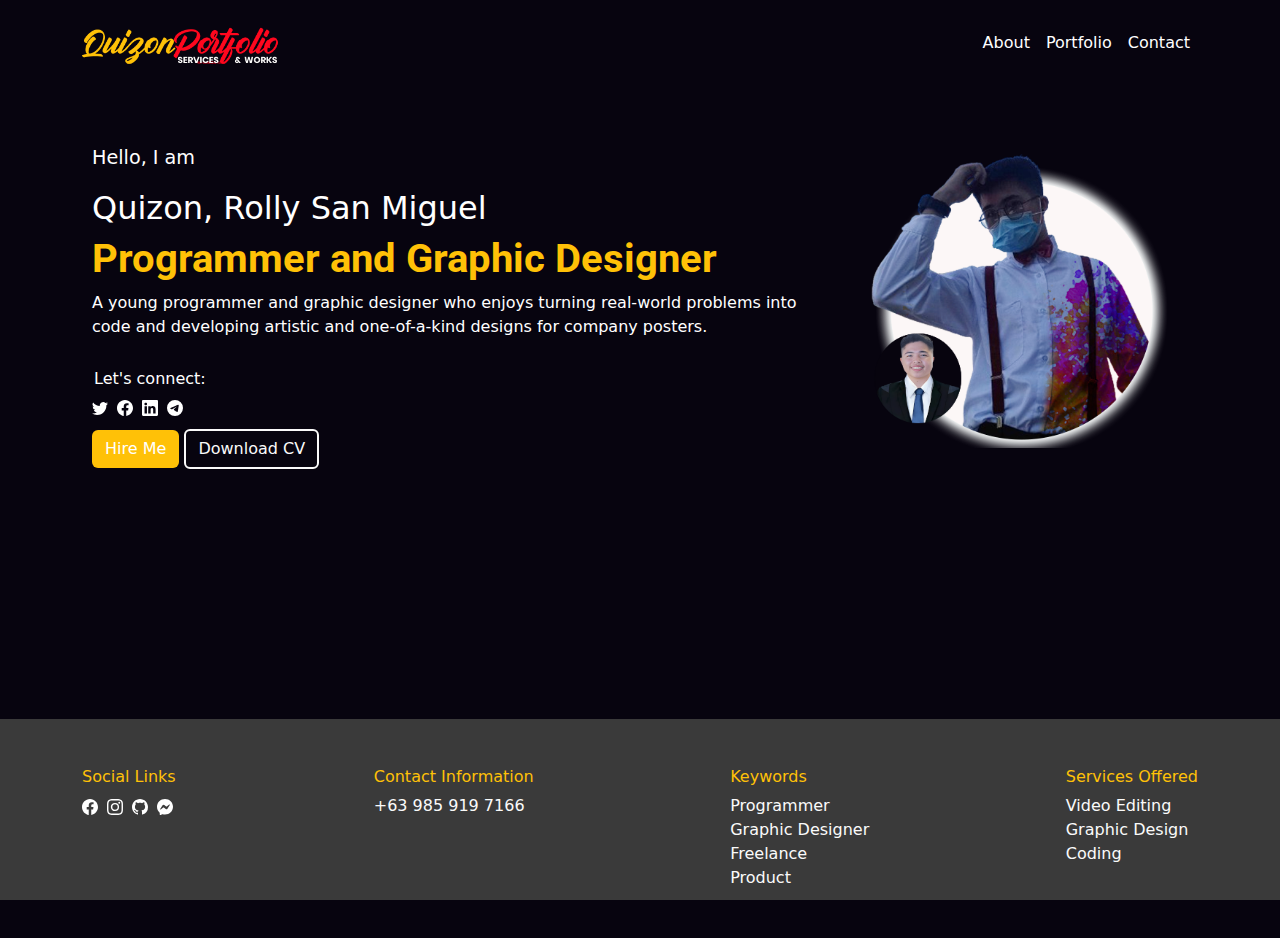
<file: index.html>
<!DOCTYPE html>
<html lang="en">

<head>
    <meta charset="UTF-8">
    <meta name="viewport" content="width=device-width, initial-scale=1.0">

    <!---Bootstrap css-->
    <link href="css/bootstrap.min.css" rel="stylesheet">
    <link rel="stylesheet" href="css/stylesheet.css">
    <link rel="stylesheet" href="https://fonts.googleapis.com/css2?family=Poppins:wght@400;700&display=swap">
    <link rel="preconnect" href="https://fonts.googleapis.com">
    <link rel="preconnect" href="https://fonts.gstatic.com" crossorigin>
    <link
        href="https://fonts.googleapis.com/css2?family=Open+Sans:ital,wght@0,300;0,400;0,500;1,400&family=Roboto:ital,wght@0,100;0,300;0,400;0,700;0,900;1,100&display=swap"
        rel="stylesheet">
    <title>Quizon Programmer and Graphic Designer</title>
</head>

<body>
    <div class="container px-0">
        <nav class="navbar navbar-expand-lg navbar-light">
            <div class="container">
                <a class="navbar-brand" href="index.html">
                    <img src="img/final-logo5.png" width="200px" height="60px">
                </a>
                <span class="d-none">Quizon Works</span>
                <button class="navbar-toggler" type="button" data-bs-toggle="collapse" data-bs-target="#navbarNav"
                    aria-controls="navbarNav" aria-expanded="false" aria-label="Toggle navigation">
                    <span class="navbar-toggler-icon"></span>
                </button>
                <div class="collapse navbar-collapse" id="navbarNav">
                    <ul class="navbar-nav ms-auto text-center">
                        <li class="nav-item">
                            <a href="about.html" class="nav-link">About</a>
                        </li>
                        <li class="nav-item">
                            <a href="portfolio.html" class="nav-link">Portfolio</a>
                        </li>
                        <li class="nav-item">
                            <a href="contact.html" class="nav-link">Contact</a>
                        </li>
                    </ul>
                </div>
            </div>
        </nav>
    </div>
    <main>
        <div class="container my-5">
            <div class="row g-5">
                <div class="col-md-8 d-flex flex-column align-items-start">
                    <div class="text-wrapper">
                        <p class="main-text">Hello, I am</p>
                        <h6 class="main-heading">Quizon, Rolly San Miguel</h6>
                        <h1 class="future">Programmer and Graphic Designer</h1>
                        <p class="main-paragraph">A young programmer and graphic designer who enjoys turning real-world
                            problems into code and developing artistic and one-of-a-kind designs for company posters.
                        </p>
                    </div>

                    <div class="main-icons">
                        <!--Icons-->
                        <p class="contact-icons">Let's connect: </p>
                        <a href="https://twitter.com" class="me-1"> <!--me margin-end-->
                            <svg xmlns="http://www.w3.org/2000/svg" width="16" height="16" fill="currentColor"
                                class="bi bi-twitter">
                                <path
                                    d="M5.026 15c6.038 0 9.341-5.003 9.341-9.334 0-.14 0-.282-.006-.422A6.685 6.685 0 0 0 16 3.542a6.658 6.658 0 0 1-1.889.518 3.301 3.301 0 0 0 1.447-1.817 6.533 6.533 0 0 1-2.087.793A3.286 3.286 0 0 0 7.875 6.03a9.325 9.325 0 0 1-6.767-3.429 3.289 3.289 0 0 0 1.018 4.382A3.323 3.323 0 0 1 .64 6.575v.045a3.288 3.288 0 0 0 2.632 3.218 3.203 3.203 0 0 1-.865.115 3.23 3.23 0 0 1-.614-.057 3.283 3.283 0 0 0 3.067 2.277A6.588 6.588 0 0 1 .78 13.58a6.32 6.32 0 0 1-.78-.045A9.344 9.344 0 0 0 5.026 15" />
                            </svg>
                        </a>
                        <a href="https://Facebook.com" class="me-1"> <!--me margin-end-->
                            <svg xmlns="http://www.w3.org/2000/svg" width="16" height="16" fill="currentColor"
                                class="bi bi-facebook">
                                class="bi bi-facebook" viewBox="0 0 16 16">
                                <path
                                    d="M16 8.049c0-4.446-3.582-8.05-8-8.05C3.58 0-.002 3.603-.002 8.05c0 4.017 2.926 7.347 6.75 7.951v-5.625h-2.03V8.05H6.75V6.275c0-2.017 1.195-3.131 3.022-3.131.876 0 1.791.157 1.791.157v1.98h-1.009c-.993 0-1.303.621-1.303 1.258v1.51h2.218l-.354 2.326H9.25V16c3.824-.604 6.75-3.934 6.75-7.951z" />
                            </svg>
                        </a>
                        <a href="https:/linkedin.com" class="me-1"> <!--me margin-end-->
                            <svg xmlns="http://www.w3.org/2000/svg" width="16" height="16" fill="currentColor"
                                class="bi bi-linkedin">
                                <path
                                    d="M0 1.146C0 .513.526 0 1.175 0h13.65C15.474 0 16 .513 16 1.146v13.708c0 .633-.526 1.146-1.175 1.146H1.175C.526 16 0 15.487 0 14.854V1.146zm4.943 12.248V6.169H2.542v7.225h2.401m-1.2-8.212c.837 0 1.358-.554 1.358-1.248-.015-.709-.52-1.248-1.342-1.248-.822 0-1.359.54-1.359 1.248 0 .694.521 1.248 1.327 1.248h.016zm4.908 8.212V9.359c0-.216.016-.432.08-.586.173-.431.568-.878 1.232-.878.869 0 1.216.662 1.216 1.634v3.865h2.401V9.25c0-2.22-1.184-3.252-2.764-3.252-1.274 0-1.845.7-2.165 1.193v.025h-.016a5.54 5.54 0 0 1 .016-.025V6.169h-2.4c.03.678 0 7.225 0 7.225h2.4" />
                            </svg>
                        </a>
                        <a href="https://telegram.com" class="me-1"> <!--me margin-end-->
                            <svg xmlns="http://www.w3.org/2000/svg" width="16" height="16" fill="currentColor"
                                class="bi bi-telegram">
                                <path
                                    d="M16 8A8 8 0 1 1 0 8a8 8 0 0 1 16 0M8.287 5.906c-.778.324-2.334.994-4.666 2.01-.378.15-.577.298-.595.442-.03.243.275.339.69.47l.175.055c.408.133.958.288 1.243.294.26.006.549-.1.868-.32 2.179-1.471 3.304-2.214 3.374-2.23.05-.012.12-.026.166.016.047.041.042.12.037.141-.03.129-1.227 1.241-1.846 1.817-.193.18-.33.307-.358.336a8.154 8.154 0 0 1-.188.186c-.38.366-.664.64.015 1.088.327.216.589.393.85.571.284.194.568.387.936.629.093.06.183.125.27.187.331.236.63.448.997.414.214-.02.435-.22.547-.82.265-1.417.786-4.486.906-5.751a1.426 1.426 0 0 0-.013-.315.337.337 0 0 0-.114-.217.526.526 0 0 0-.31-.093c-.3.005-.763.166-2.984 1.09z" />
                            </svg>
                        </a>
                    </div>

                    <div class="main-button">
                        <a href="contact.html" download="Quizon-Resume.pdf" class="btn btn-hire-me">Hire Me</a>
                        <a href="file/Quizon-Resume.pdf" download="Quizon-Resume.pdf"
                            class="btn btn-download-cv">Download CV</a>
                    </div>
                </div>
                <div class="col-md-4">
                    <div class="row g-2">
                        <div class="col-md-12">
                            <img src="img/07.png" class="img-fluid" alt="Description">
                        </div>
                    </div>
                </div>
            </div>
        </div>
    </main>
    <footer class="py-5">
        <div class="container">
            <div class="d-flex flex-row justify-content-between">
                <!-- Social Links -->
                <div class="footer-section">
                    <h6 style="color: #ffc107;">Social Links</h6>
                    <a href="https://web.facebook.com/rolly.quizon.73/" class="me-1">
                        <svg xmlns="http://www.w3.org/2000/svg" width="16" height="16" fill="currentColor"
                            class="bi bi-facebook">
                            <path
                                d="M16 8.049c0-4.446-3.582-8.05-8-8.05C3.58 0-.002 3.603-.002 8.05c0 4.017 2.926 7.347 6.75 7.951v-5.625h-2.03V8.05H6.75V6.275c0-2.017 1.195-3.131 3.022-3.131.876 0 1.791.157 1.791.157v1.98h-1.009c-.993 0-1.303.621-1.303 1.258v1.51h2.218l-.354 2.326H9.25V16c3.824-.604 6.75-3.934 6.75-7.951z" />
                        </svg>
                    </a>
                    <a href="https://instagram.com" class="me-1">
                        <svg xmlns="http://www.w3.org/2000/svg" width="16" height="16" fill="currentColor"
                            class="bi bi-instagram">
                            <path
                                d="M8 0C5.829 0 5.556.01 4.703.048 3.85.088 3.269.222 2.76.42a3.917 3.917 0 0 0-1.417.923A3.927 3.927 0 0 0 .42 2.76C.222 3.268.087 3.85.048 4.7.01 5.555 0 5.827 0 8.001c0 2.172.01 2.444.048 3.297.04.852.174 1.433.372 1.942.205.526.478.972.923 1.417.444.445.89.719 1.416.923.51.198 1.09.333 1.942.372C5.555 15.99 5.827 16 8 16s2.444-.01 3.298-.048c.851-.04 1.434-.174 1.943-.372a3.916 3.916 0 0 0 1.416-.923c.445-.445.718-.891.923-1.417.197-.509.332-1.09.372-1.942C15.99 10.445 16 10.173 16 8s-.01-2.445-.048-3.299c-.04-.851-.175-1.433-.372-1.941a3.926 3.926 0 0 0-.923-1.417A3.911 3.911 0 0 0 13.24.42c-.51-.198-1.092-.333-1.943-.372C10.443.01 10.172 0 7.998 0h.003zm-.717 1.442h.718c2.136 0 2.389.007 3.232.046.78.035 1.204.166 1.486.275.373.145.64.319.92.599.28.28.453.546.598.92.11.281.24.705.275 1.485.039.843.047 1.096.047 3.231s-.008 2.389-.047 3.232c-.035.78-.166 1.203-.275 1.485a2.47 2.47 0 0 1-.599.919c-.28.28-.546.453-.92.598-.28.11-.704.24-1.485.276-.843.038-1.096.047-3.232.047s-2.39-.009-3.233-.047c-.78-.036-1.203-.166-1.485-.276a2.478 2.478 0 0 1-.92-.598 2.48 2.48 0 0 1-.6-.92c-.109-.281-.24-.705-.275-1.485-.038-.843-.046-1.096-.046-3.233 0-2.136.008-2.388.046-3.231.036-.78.166-1.204.276-1.486.145-.373.319-.64.599-.92.28-.28.546-.453.92-.598.282-.11.705-.24 1.485-.276.738-.034 1.024-.044 2.515-.045v.002zm4.988 1.328a.96.96 0 1 0 0 1.92.96.96 0 0 0 0-1.92zm-4.27 1.122a4.109 4.109 0 1 0 0 8.217 4.109 4.109 0 0 0 0-8.217zm0 1.441a2.667 2.667 0 1 1 0 5.334 2.667 2.667 0 0 1 0-5.334" />
                        </svg>
                    </a>
                    <a href="https://github.com/rquizon" class="me-1">
                        <svg xmlns="http://www.w3.org/2000/svg" width="16" height="16" fill="currentColor"
                            class="bi bi-github">
                            <path
                                d="M8 0C3.58 0 0 3.58 0 8c0 3.54 2.29 6.53 5.47 7.59.4.07.55-.17.55-.38 0-.19-.01-.82-.01-1.49-2.01.37-2.53-.49-2.69-.94-.09-.23-.48-.94-.82-1.13-.28-.15-.68-.52-.01-.53.63-.01 1.08.58 1.23.82.72 1.21 1.87.87 2.33.66.07-.52.28-.87.51-1.07-1.78-.2-3.64-.89-3.64-3.95 0-.87.31-1.59.82-2.15-.08-.2-.36-1.02.08-2.12 0 0 .67-.21 2.2.82.64-.18 1.32-.27 2-.27.68 0 1.36.09 2.00 .27 1.53-1.04 2.20-.82 2.20-.82.44 1.10.16 1.92.08 2.12.51.56.82 1.27.82 2.15 0 3.07-1.87 3.75-3.65 3.95.29.25.54.73.54 1.48 0 1.07-.01 1.93-.01 2.20 0 .21.15.46.55.38A8.012 8.012 0 0 0 16 8c0-4.42-3.58-8-8-8" />
                        </svg>
                    </a>
                    <a href="https://web.facebook.com/rolly.quizon.73/" class="me-1">
                        <svg xmlns="http://www.w3.org/2000/svg" width="16" height="16" fill="currentColor"
                            class="bi bi-messenger">
                            <path
                                d="M0 7.76C0 3.301 3.493 0 8 0s8 3.301 8 7.76-3.493 7.76-8 7.76c-.81 0-1.586-.107-2.316-.307a.639.639 0 0 0-.427.03l-1.588.702a.64.64 0 0 1-.898-.566l-.044-1.423a.639.639 0 0 0-.215-.456C.956 12.108 0 10.092 0 7.76m5.546-1.459-2.35 3.728c-.225.358.214.761.551.506l2.525-1.916a.480 .480 0 0 1 .578-.002l1.869 1.402a1.2 1.2 0 0 0 1.735-.32l2.35-3.728c.226-.358-.214-.761-.551-.506L9.728 7.381a.480 .480 0 0 1-.578.002L7.281 5.98a1.2 1.2 0 0 0-1.735.32z" />
                        </svg>
                    </a>
                    <!-- Add more social links as needed -->
                </div>

                <!-- Keywords -->

                <div class="footer-section">
                    <h6 style="color: #ffc107;">Contact Information</h6>
                    <p class="mb-0">+63 985 919 7166</p>

                    <!-- Add more keywords as needed -->
                </div>

                <div class="footer-section">
                    <h6 style="color: #ffc107;">Keywords</h6>
                    <p class="mb-0">Programmer</p>
                    <p class="mb-0">Graphic Designer</p>
                    <p class="mb-0">Freelance</p>
                    <p class="mb-0">Product</p>

                    <!-- Add more keywords as needed -->
                </div>

                <!-- Services Offered -->
                <div class="footer-section">
                    <h6 style="color: #ffc107;">Services Offered</h6>
                    <p class="mb-0">Video Editing</p>
                    <p class="mb-0">Graphic Design</p>
                    <p class="mb-0">Coding</p>
                    <!-- Add more services as needed -->
                </div>
            </div>
        </div>
    </footer>


    <!--Boostrap JS-->
    <script src="https://cdn.jsdelivr.net/npm/bootstrap@5.3.2/dist/js/bootstrap.bundle.min.js"
        integrity="sha384-C6RzsynM9kWDrMNeT87bh95OGNyZPhcTNXj1NW7RuBCsyN/o0jlpcV8Qyq46cDfL"
        crossorigin="anonymous"></script>
</body>

</html>
</file>
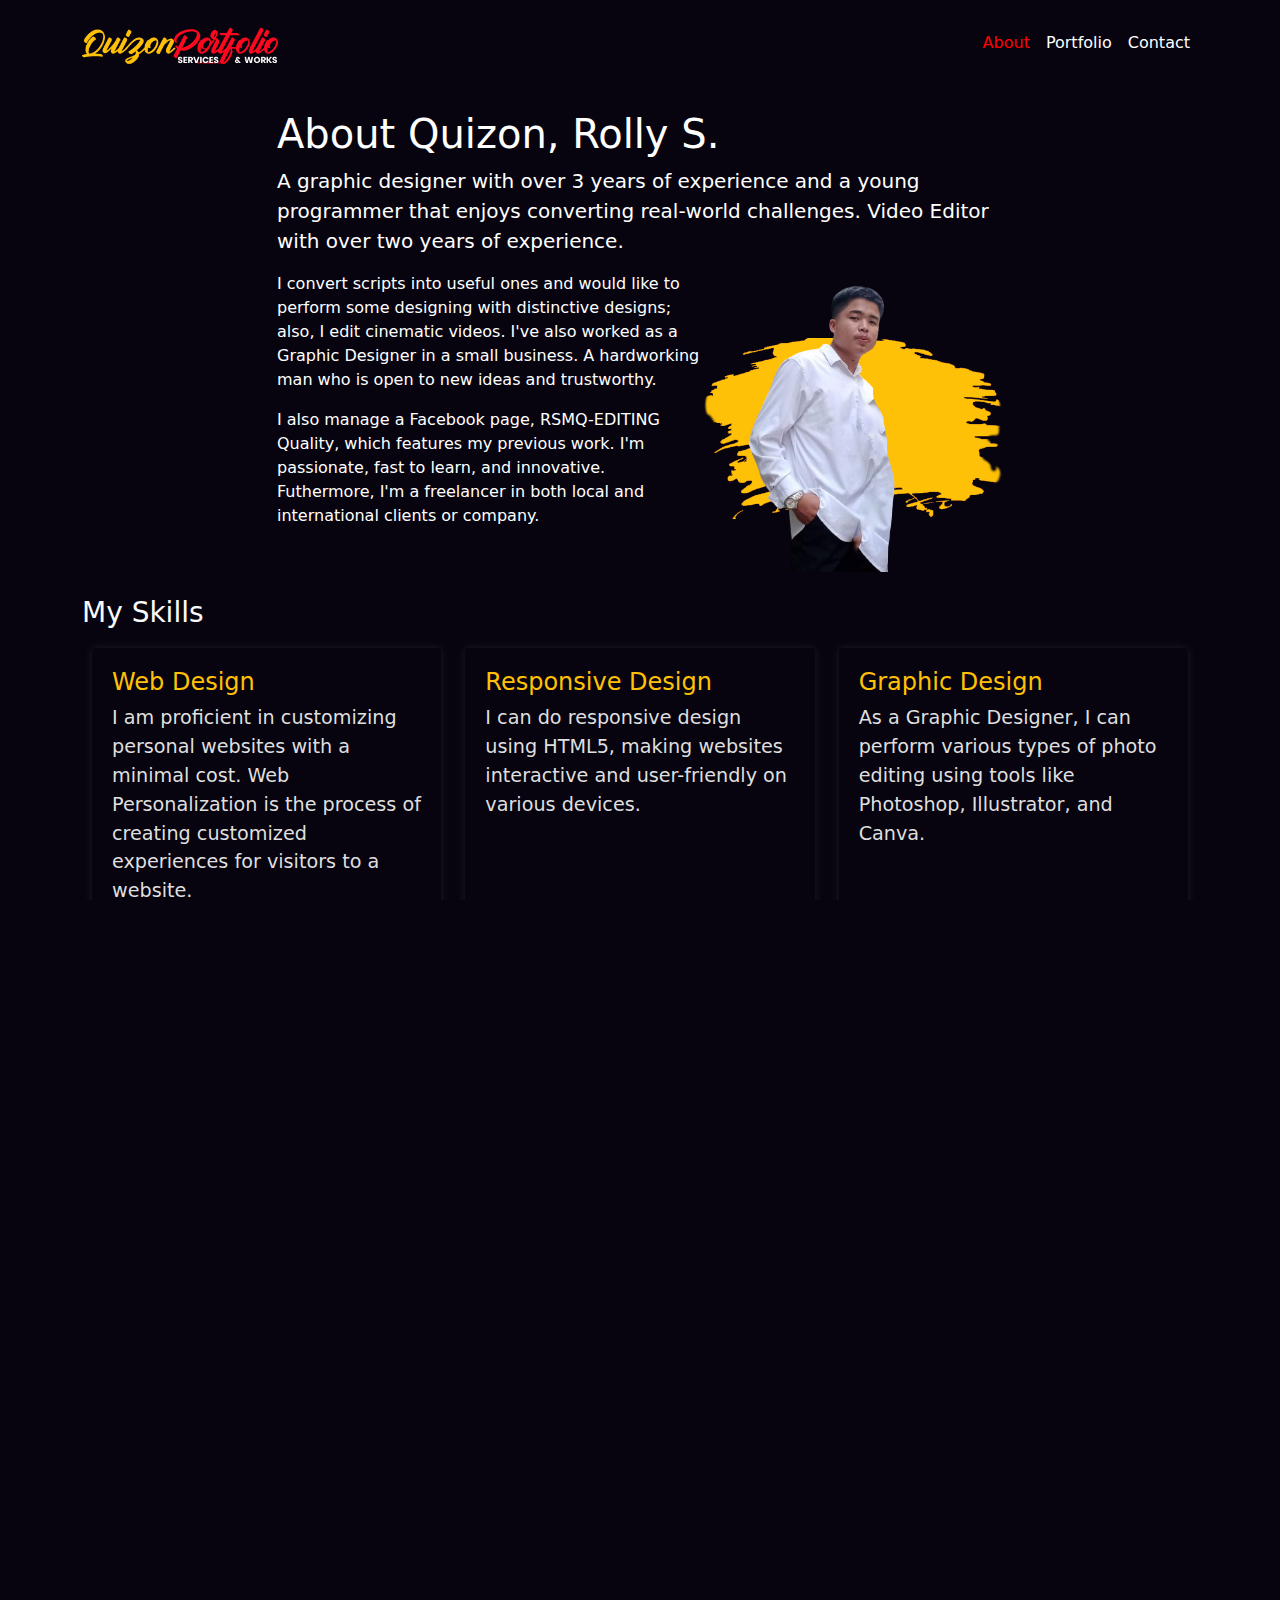
<file: about.html>
<!DOCTYPE html>
<html lang="en">
<head>
    <meta charset="UTF-8">
    <meta name="viewport" content="width=device-width, initial-scale=1.0">

    <!---Bootstrap css-->
    <link href="css/bootstrap.min.css" rel="stylesheet">
    <link rel="stylesheet" href="css/stylesheet.css">
    <title>Quizon Programmer and Graphic Designer || About</title>
</head>

<body>
    <div class ="container px-0">
        <nav class="navbar navbar-expand-lg navbar-light">
            <div class="container">
                <a class="navbar-brand" href="index.html">
                    <img src="img/final-logo5.png" width="200px" height="60px">
                </a>
                <span class="d-none">John Smith Design</span>
                <button
                class ="navbar-toggler"
                type="button" 
                data-bs-toggle="collapse"
                data-bs-target="#navbarNav"
                aria-controls="navbarNav"
                aria-expanded="false"
                aria-label="Toggle navigation"
                >
                <span class="navbar-toggler-icon"></span>
                </button>
                <div class="collapse navbar-collapse" id="navbarNav">
                    <ul class="navbar-nav ms-auto text-center">
                        <li class="nav-item">
                            <a href="about.html" class="nav-link active">About</a>
                        </li>
                        <li class="nav-item">
                            <a href="portfolio.html" class="nav-link">Portfolio</a>
                        </li>
                        <li class="nav-item">
                            <a href="contact.html" class="nav-link">Contact</a>
                        </li>
                    </ul>
                </div>
            </div>
        </nav>
    </div>
    <main>
        <div class="singleCol mx-auto my-2 my-md-4">
            <div class="container overflow-hidden">
                <h1>About Quizon, Rolly S.</h1>
                <p class="lead">A graphic designer with over 3 years of experience and a young programmer that enjoys converting real-world challenges. Video Editor with over two years of experience. 
                </p>
                <p>
                    <img src="img/about3-img.png" width="300" height="300" alt="portrait of john smith" class="about-img float-sm-none float-md-end">
                </p>
                <p>I convert scripts into useful ones and would like to perform some designing with distinctive designs; also, I edit cinematic videos. 
                    I've also worked as a Graphic Designer in a small business. A hardworking man who is open to new ideas and trustworthy.
                </p>
                <p>I also manage a Facebook page, RSMQ-EDITING Quality, which features my previous work. I'm passionate, fast to learn, and innovative. Futhermore, I'm a freelancer in both local and international clients or company.</p>
            </div>
        </div>

        <!-- Existing HTML content -->
        <div class="container">
            <h3 class="skills-title-1">My Skills</h3>
            <div class="row">
                <!-- Skill 1 -->
                <div class="col-md-4">
                    <div class="skill-item">
                        <h4 class="skill-title">Web Design</h4>
                        <p class="skill-description">I am proficient in customizing personal websites with a minimal cost. Web Personalization is the process of creating customized experiences for visitors to a website.</p>
                    </div>
                </div>
        
                <!-- Skill 2 -->
                <div class="col-md-4">
                    <div class="skill-item">
                        <h4 class="skill-title">Responsive Design</h4>
                        <p class="skill-description">I can do responsive design using HTML5, making websites interactive and user-friendly on various devices.</p>
                    </div>
                </div>
        
                <!-- Skill 3 -->
                <div class="col-md-4">
                    <div class="skill-item">
                        <h4 class="skill-title">Graphic Design</h4>
                        <p class="skill-description">As a Graphic Designer, I can perform various types of photo editing using tools like Photoshop, Illustrator, and Canva.</p>
                    </div>
                </div>
            </div>
        
            <div class="row">
                <!-- Skill 4 -->
                <div class="col-md-4">
                    <div class="skill-item">
                        <h4 class="skill-title">Video Editor</h4>
                        <p class="skill-description">As a skilled video editor, having 4 years of experience, I can do video editing with the use of Filmora Software with quality output.</p>
                    </div>
                </div>
        
                <!-- Skill 5 -->
                <div class="col-md-4">
                    <div class="skill-item">
                        <h4 class="skill-title">Coding Assistance</h4>
                        <p class="skill-description">I can do basic to moderate codes in different programming languages, namely, C++, Java, HTML5 and CSS.</p>
                    </div>
                </div>
            </div>
        </div>
        
<!-- Skills Section End -->
    </main>
    <footer class="py-5">
        <div class="container">
            <div class="d-flex flex-row justify-content-between">
                <!-- Social Links -->
                <div class="footer-section">
                    <h6 style="color: #ffc107;">Social Links</h6>
                    <a href="https://web.facebook.com/rolly.quizon.73/" class="me-1">
                        <svg xmlns="http://www.w3.org/2000/svg" width="16" height="16" fill="currentColor" class="bi bi-facebook">
                            <path d="M16 8.049c0-4.446-3.582-8.05-8-8.05C3.58 0-.002 3.603-.002 8.05c0 4.017 2.926 7.347 6.75 7.951v-5.625h-2.03V8.05H6.75V6.275c0-2.017 1.195-3.131 3.022-3.131.876 0 1.791.157 1.791.157v1.98h-1.009c-.993 0-1.303.621-1.303 1.258v1.51h2.218l-.354 2.326H9.25V16c3.824-.604 6.75-3.934 6.75-7.951z" />
                        </svg>
                    </a>
                    <a href="https://instagram.com" class="me-1">
                        <svg xmlns="http://www.w3.org/2000/svg" width="16" height="16" fill="currentColor" class="bi bi-instagram">
                            <path d="M8 0C5.829 0 5.556.01 4.703.048 3.85.088 3.269.222 2.76.42a3.917 3.917 0 0 0-1.417.923A3.927 3.927 0 0 0 .42 2.76C.222 3.268.087 3.85.048 4.7.01 5.555 0 5.827 0 8.001c0 2.172.01 2.444.048 3.297.04.852.174 1.433.372 1.942.205.526.478.972.923 1.417.444.445.89.719 1.416.923.51.198 1.09.333 1.942.372C5.555 15.99 5.827 16 8 16s2.444-.01 3.298-.048c.851-.04 1.434-.174 1.943-.372a3.916 3.916 0 0 0 1.416-.923c.445-.445.718-.891.923-1.417.197-.509.332-1.09.372-1.942C15.99 10.445 16 10.173 16 8s-.01-2.445-.048-3.299c-.04-.851-.175-1.433-.372-1.941a3.926 3.926 0 0 0-.923-1.417A3.911 3.911 0 0 0 13.24.42c-.51-.198-1.092-.333-1.943-.372C10.443.01 10.172 0 7.998 0h.003zm-.717 1.442h.718c2.136 0 2.389.007 3.232.046.78.035 1.204.166 1.486.275.373.145.64.319.92.599.28.28.453.546.598.92.11.281.24.705.275 1.485.039.843.047 1.096.047 3.231s-.008 2.389-.047 3.232c-.035.78-.166 1.203-.275 1.485a2.47 2.47 0 0 1-.599.919c-.28.28-.546.453-.92.598-.28.11-.704.24-1.485.276-.843.038-1.096.047-3.232.047s-2.39-.009-3.233-.047c-.78-.036-1.203-.166-1.485-.276a2.478 2.478 0 0 1-.92-.598 2.48 2.48 0 0 1-.6-.92c-.109-.281-.24-.705-.275-1.485-.038-.843-.046-1.096-.046-3.233 0-2.136.008-2.388.046-3.231.036-.78.166-1.204.276-1.486.145-.373.319-.64.599-.92.28-.28.546-.453.92-.598.282-.11.705-.24 1.485-.276.738-.034 1.024-.044 2.515-.045v.002zm4.988 1.328a.96.96 0 1 0 0 1.92.96.96 0 0 0 0-1.92zm-4.27 1.122a4.109 4.109 0 1 0 0 8.217 4.109 4.109 0 0 0 0-8.217zm0 1.441a2.667 2.667 0 1 1 0 5.334 2.667 2.667 0 0 1 0-5.334"/>
                          </svg>
                    </a>
                    <a href="https://github.com/rquizon" class="me-1">
                        <svg xmlns="http://www.w3.org/2000/svg" width="16" height="16" fill="currentColor" class="bi bi-github">
                            <path d="M8 0C3.58 0 0 3.58 0 8c0 3.54 2.29 6.53 5.47 7.59.4.07.55-.17.55-.38 0-.19-.01-.82-.01-1.49-2.01.37-2.53-.49-2.69-.94-.09-.23-.48-.94-.82-1.13-.28-.15-.68-.52-.01-.53.63-.01 1.08.58 1.23.82.72 1.21 1.87.87 2.33.66.07-.52.28-.87.51-1.07-1.78-.2-3.64-.89-3.64-3.95 0-.87.31-1.59.82-2.15-.08-.2-.36-1.02.08-2.12 0 0 .67-.21 2.2.82.64-.18 1.32-.27 2-.27.68 0 1.36.09 2.00 .27 1.53-1.04 2.20-.82 2.20-.82.44 1.10.16 1.92.08 2.12.51.56.82 1.27.82 2.15 0 3.07-1.87 3.75-3.65 3.95.29.25.54.73.54 1.48 0 1.07-.01 1.93-.01 2.20 0 .21.15.46.55.38A8.012 8.012 0 0 0 16 8c0-4.42-3.58-8-8-8"/>
                          </svg>
                    </a>
                    <a href="https://web.facebook.com/rolly.quizon.73/" class="me-1">
                        <svg xmlns="http://www.w3.org/2000/svg" width="16" height="16" fill="currentColor" class="bi bi-messenger">
                            <path d="M0 7.76C0 3.301 3.493 0 8 0s8 3.301 8 7.76-3.493 7.76-8 7.76c-.81 0-1.586-.107-2.316-.307a.639.639 0 0 0-.427.03l-1.588.702a.64.64 0 0 1-.898-.566l-.044-1.423a.639.639 0 0 0-.215-.456C.956 12.108 0 10.092 0 7.76m5.546-1.459-2.35 3.728c-.225.358.214.761.551.506l2.525-1.916a.480 .480 0 0 1 .578-.002l1.869 1.402a1.2 1.2 0 0 0 1.735-.32l2.35-3.728c.226-.358-.214-.761-.551-.506L9.728 7.381a.480 .480 0 0 1-.578.002L7.281 5.98a1.2 1.2 0 0 0-1.735.32z"/>
                          </svg>
                    </a>
                    <!-- Add more social links as needed -->
                </div>
    
                <!-- Keywords -->

                <div class="footer-section">
                    <h6 style="color: #ffc107;">Contact Information</h6>
                    <p class="mb-0">+63 985 919 7166</p>

                    <!-- Add more keywords as needed -->
                </div>

                <div class="footer-section">
                    <h6 style="color: #ffc107;">Keywords</h6>
                    <p class="mb-0">Programmer</p>
                    <p class="mb-0">Graphic Designer</p>
                    <p class="mb-0">Freelance</p>
                    <p class="mb-0">Product</p>

                    <!-- Add more keywords as needed -->
                </div>
    
                <!-- Services Offered -->
                <div class="footer-section">
                    <h6 style="color: #ffc107;">Services Offered</h6>
                    <p class="mb-0">Video Editing</p>
                    <p class="mb-0">Graphic Design</p>
                    <p class="mb-0">Coding</p>
                    <!-- Add more services as needed -->
                </div>
            </div>
        </div>
    </footer>
    
<script src="https://cdn.jsdelivr.net/npm/bootstrap@5.3.2/dist/js/bootstrap.bundle.min.js" integrity="sha384-C6RzsynM9kWDrMNeT87bh95OGNyZPhcTNXj1NW7RuBCsyN/o0jlpcV8Qyq46cDfL" crossorigin="anonymous"></script>
</body>
</html>
</file>
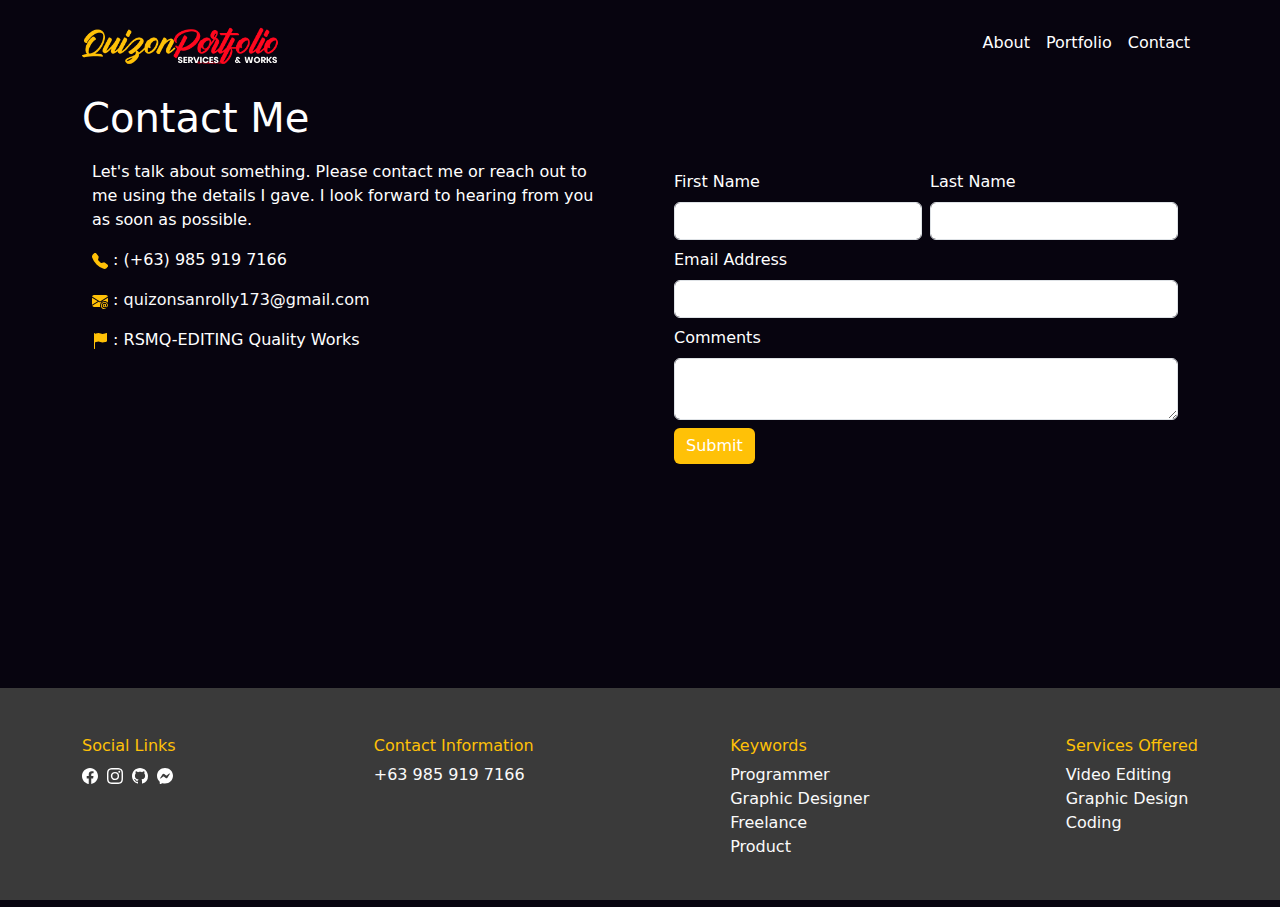
<file: contact.html>
<!DOCTYPE html>
<html lang="en">

<head>
    <meta charset="UTF-8">
    <meta name="viewport" content="width=device-width, initial-scale=1.0">

    <!---Bootstrap css-->
    <link href="css/bootstrap.min.css" rel="stylesheet">
    <link rel="stylesheet" href="css/stylesheet.css">
    <title>Quizon Programmer and Graphic Designer || Contact</title>
</head>

<body>
    <div class="container px-0">
        <nav class="navbar navbar-expand-lg navbar-light">
            <div class="container">
                <a class="navbar-brand" href="index.html">
                    <img src="img/final-logo5.png" width="200px" height="60px">
                </a>
                <span class="d-none">John Smith Design</span>
                <button class="navbar-toggler" type="button" data-bs-toggle="collapse" data-bs-target="#navbarNav"
                    aria-controls="navbarNav" aria-expanded="false" aria-label="Toggle navigation">
                    <span class="navbar-toggler-icon"></span>
                </button>
                <div class="collapse navbar-collapse" id="navbarNav">
                    <ul class="navbar-nav ms-auto text-center">
                        <li class="nav-item">
                            <a href="about.html" class="nav-link">About</a>
                        </li>
                        <li class="nav-item">
                            <a href="portfolio.html" class="nav-link">Portfolio</a>
                        </li>
                        <li class="nav-item">
                            <a href="contact.html" class="nav-link">Contact</a>
                        </li>
                    </ul>
                </div>
            </div>
        </nav>
    </div>
    <main>
        <div class="container my-2">
            <h1>Contact Me</h1>
            <div class="row g-5">
                <div class="col-md-6">
                    <p>Let's talk about something. Please contact me or reach out to me using the details I gave. I look
                        forward to hearing from you as soon as possible. </p>
                    <p><svg xmlns="http://www.w3.org/2000/svg" width="16" height="16" fill="#ffc107"
                            class="bi bi-telephone-fill" viewBox="0 0 16 16">
                            <path fill-rule="evenodd"
                                d="M1.885.511a1.745 1.745 0 0 1 2.61.163L6.29 2.98c.329.423.445.974.315 1.494l-.547 2.19a.678.678 0 0 0 .178.643l2.457 2.457a.678.678 0 0 0 .644.178l2.189-.547a1.745 1.745 0 0 1 1.494.315l2.306 1.794c.829.645.905 1.87.163 2.611l-1.034 1.034c-.74.74-1.846 1.065-2.877.702a18.634 18.634 0 0 1-7.01-4.42 18.634 18.634 0 0 1-4.42-7.009c-.362-1.03-.037-2.137.703-2.877L1.885.511z" />
                        </svg> : (+63) 985 919 7166</p>
                    <p><svg xmlns="http://www.w3.org/2000/svg" width="16" height="16" fill="#ffc107"
                            class="bi bi-envelope-at-fill" viewBox="0 0 16 16">
                            <path
                                d="M2 2A2 2 0 0 0 .05 3.555L8 8.414l7.95-4.859A2 2 0 0 0 14 2zm-2 9.8V4.698l5.803 3.546L0 11.801Zm6.761-2.97-6.57 4.026A2 2 0 0 0 2 14h6.256A4.493 4.493 0 0 1 8 12.5a4.49 4.49 0 0 1 1.606-3.446l-.367-.225L8 9.586l-1.239-.757ZM16 9.671V4.697l-5.803 3.546.338.208A4.482 4.482 0 0 1 12.5 8c1.414 0 2.675.652 3.5 1.671" />
                            <path
                                d="M15.834 12.244c0 1.168-.577 2.025-1.587 2.025-.503 0-1.002-.228-1.12-.648h-.043c-.118.416-.543.643-1.015.643-.77 0-1.259-.542-1.259-1.434v-.529c0-.844.481-1.4 1.26-1.4.585 0 .87.333.953.63h.03v-.568h.905v2.19c0 .272.18.42.411.42.315 0 .639-.415.639-1.39v-.118c0-1.277-.95-2.326-2.484-2.326h-.04c-1.582 0-2.64 1.067-2.64 2.724v.157c0 1.867 1.237 2.654 2.57 2.654h.045c.507 0 .935-.07 1.18-.18v.731c-.219.1-.643.175-1.237.175h-.044C10.438 16 9 14.82 9 12.646v-.214C9 10.36 10.421 9 12.485 9h.035c2.12 0 3.314 1.43 3.314 3.034zm-4.04.21v.227c0 .586.227.8.581.8.31 0 .564-.17.564-.743v-.367c0-.516-.275-.708-.572-.708-.346 0-.573.245-.573.791Z" />
                        </svg> : <a href="quizonsanrolly173@gmail.com"
                            class="email-icon">quizonsanrolly173@gmail.com</a></p>
                    <p><svg xmlns="http://www.w3.org/2000/svg" width="16" height="16" fill="#ffc107"
                            class="bi bi-flag-fill" viewBox="0 0 16 16">
                            <path
                                d="M14.778.085A.5.5 0 0 1 15 .5V8a.5.5 0 0 1-.314.464L14.5 8l.186.464-.003.001-.006.003-.023.009a12.435 12.435 0 0 1-.397.15c-.264.095-.631.223-1.047.35-.816.252-1.879.523-2.71.523-.847 0-1.548-.28-2.158-.525l-.028-.01C7.68 8.71 7.14 8.5 6.5 8.5c-.7 0-1.638.23-2.437.477A19.626 19.626 0 0 0 3 9.342V15.5a.5.5 0 0 1-1 0V.5a.5.5 0 0 1 1 0v.282c.226-.079.496-.17.79-.26C4.606.272 5.67 0 6.5 0c.84 0 1.524.277 2.121.519l.043.018C9.286.788 9.828 1 10.5 1c.7 0 1.638-.23 2.437-.477a19.587 19.587 0 0 0 1.349-.476l.019-.007.004-.002h.001" />
                        </svg> : RSMQ-EDITING Quality Works</p>
                </div>
                <div class="col-md-6">
                    <form>
                        <div class="row g-2">
                            <div class="col-md-6">
                                <label for="firstName" class="form-label">First Name</label>
                                <input type="text" name="first-name" class="form-control" id="firstName">
                            </div>
                            <div class="col-md-6">
                                <label for="lastName" class="form-label">Last Name</label>
                                <input type="text" name="last-name" class="form-control" id="lastName">
                            </div>
                            <div class="col-12">
                                <label for="email" class="form-label">Email Address</label>
                                <input type="email" name="email" class="form-control" id="email">
                            </div>
                            <div class="col-12">
                                <label for="comments" class="form-label">Comments</label>
                                <textarea name="comments" class="form-control" id="comments" row="3"></textarea>
                            </div>
                            <div class="col-12 mb-1">
                                <button type="submit" class="btn btn-primary">Submit</button>
                            </div>
                        </div>
                    </form>
                </div>
            </div>
        </div>
    </main>
    <footer class="py-5">
        <div class="container">
            <div class="d-flex flex-row justify-content-between">
                <!-- Social Links -->
                <div class="footer-section">
                    <h6 style="color: #ffc107;">Social Links</h6>
                    <a href="https://web.facebook.com/rolly.quizon.73/" class="me-1">
                        <svg xmlns="http://www.w3.org/2000/svg" width="16" height="16" fill="currentColor"
                            class="bi bi-facebook">
                            <path
                                d="M16 8.049c0-4.446-3.582-8.05-8-8.05C3.58 0-.002 3.603-.002 8.05c0 4.017 2.926 7.347 6.75 7.951v-5.625h-2.03V8.05H6.75V6.275c0-2.017 1.195-3.131 3.022-3.131.876 0 1.791.157 1.791.157v1.98h-1.009c-.993 0-1.303.621-1.303 1.258v1.51h2.218l-.354 2.326H9.25V16c3.824-.604 6.75-3.934 6.75-7.951z" />
                        </svg>
                    </a>
                    <a href="https://instagram.com" class="me-1">
                        <svg xmlns="http://www.w3.org/2000/svg" width="16" height="16" fill="currentColor"
                            class="bi bi-instagram">
                            <path
                                d="M8 0C5.829 0 5.556.01 4.703.048 3.85.088 3.269.222 2.76.42a3.917 3.917 0 0 0-1.417.923A3.927 3.927 0 0 0 .42 2.76C.222 3.268.087 3.85.048 4.7.01 5.555 0 5.827 0 8.001c0 2.172.01 2.444.048 3.297.04.852.174 1.433.372 1.942.205.526.478.972.923 1.417.444.445.89.719 1.416.923.51.198 1.09.333 1.942.372C5.555 15.99 5.827 16 8 16s2.444-.01 3.298-.048c.851-.04 1.434-.174 1.943-.372a3.916 3.916 0 0 0 1.416-.923c.445-.445.718-.891.923-1.417.197-.509.332-1.09.372-1.942C15.99 10.445 16 10.173 16 8s-.01-2.445-.048-3.299c-.04-.851-.175-1.433-.372-1.941a3.926 3.926 0 0 0-.923-1.417A3.911 3.911 0 0 0 13.24.42c-.51-.198-1.092-.333-1.943-.372C10.443.01 10.172 0 7.998 0h.003zm-.717 1.442h.718c2.136 0 2.389.007 3.232.046.78.035 1.204.166 1.486.275.373.145.64.319.92.599.28.28.453.546.598.92.11.281.24.705.275 1.485.039.843.047 1.096.047 3.231s-.008 2.389-.047 3.232c-.035.78-.166 1.203-.275 1.485a2.47 2.47 0 0 1-.599.919c-.28.28-.546.453-.92.598-.28.11-.704.24-1.485.276-.843.038-1.096.047-3.232.047s-2.39-.009-3.233-.047c-.78-.036-1.203-.166-1.485-.276a2.478 2.478 0 0 1-.92-.598 2.48 2.48 0 0 1-.6-.92c-.109-.281-.24-.705-.275-1.485-.038-.843-.046-1.096-.046-3.233 0-2.136.008-2.388.046-3.231.036-.78.166-1.204.276-1.486.145-.373.319-.64.599-.92.28-.28.546-.453.92-.598.282-.11.705-.24 1.485-.276.738-.034 1.024-.044 2.515-.045v.002zm4.988 1.328a.96.96 0 1 0 0 1.92.96.96 0 0 0 0-1.92zm-4.27 1.122a4.109 4.109 0 1 0 0 8.217 4.109 4.109 0 0 0 0-8.217zm0 1.441a2.667 2.667 0 1 1 0 5.334 2.667 2.667 0 0 1 0-5.334" />
                        </svg>
                    </a>
                    <a href="https://github.com/rquizon" class="me-1">
                        <svg xmlns="http://www.w3.org/2000/svg" width="16" height="16" fill="currentColor"
                            class="bi bi-github">
                            <path
                                d="M8 0C3.58 0 0 3.58 0 8c0 3.54 2.29 6.53 5.47 7.59.4.07.55-.17.55-.38 0-.19-.01-.82-.01-1.49-2.01.37-2.53-.49-2.69-.94-.09-.23-.48-.94-.82-1.13-.28-.15-.68-.52-.01-.53.63-.01 1.08.58 1.23.82.72 1.21 1.87.87 2.33.66.07-.52.28-.87.51-1.07-1.78-.2-3.64-.89-3.64-3.95 0-.87.31-1.59.82-2.15-.08-.2-.36-1.02.08-2.12 0 0 .67-.21 2.2.82.64-.18 1.32-.27 2-.27.68 0 1.36.09 2.00 .27 1.53-1.04 2.20-.82 2.20-.82.44 1.10.16 1.92.08 2.12.51.56.82 1.27.82 2.15 0 3.07-1.87 3.75-3.65 3.95.29.25.54.73.54 1.48 0 1.07-.01 1.93-.01 2.20 0 .21.15.46.55.38A8.012 8.012 0 0 0 16 8c0-4.42-3.58-8-8-8" />
                        </svg>
                    </a>
                    <a href="https://web.facebook.com/rolly.quizon.73/" class="me-1">
                        <svg xmlns="http://www.w3.org/2000/svg" width="16" height="16" fill="currentColor"
                            class="bi bi-messenger">
                            <path
                                d="M0 7.76C0 3.301 3.493 0 8 0s8 3.301 8 7.76-3.493 7.76-8 7.76c-.81 0-1.586-.107-2.316-.307a.639.639 0 0 0-.427.03l-1.588.702a.64.64 0 0 1-.898-.566l-.044-1.423a.639.639 0 0 0-.215-.456C.956 12.108 0 10.092 0 7.76m5.546-1.459-2.35 3.728c-.225.358.214.761.551.506l2.525-1.916a.480 .480 0 0 1 .578-.002l1.869 1.402a1.2 1.2 0 0 0 1.735-.32l2.35-3.728c.226-.358-.214-.761-.551-.506L9.728 7.381a.480 .480 0 0 1-.578.002L7.281 5.98a1.2 1.2 0 0 0-1.735.32z" />
                        </svg>
                    </a>
                    <!-- Add more social links as needed -->
                </div>

                <!-- Keywords -->

                <div class="footer-section">
                    <h6 style="color: #ffc107;">Contact Information</h6>
                    <p class="mb-0">+63 985 919 7166</p>

                    <!-- Add more keywords as needed -->
                </div>

                <div class="footer-section">
                    <h6 style="color: #ffc107;">Keywords</h6>
                    <p class="mb-0">Programmer</p>
                    <p class="mb-0">Graphic Designer</p>
                    <p class="mb-0">Freelance</p>
                    <p class="mb-0">Product</p>

                    <!-- Add more keywords as needed -->
                </div>

                <!-- Services Offered -->
                <div class="footer-section">
                    <h6 style="color: #ffc107;">Services Offered</h6>
                    <p class="mb-0">Video Editing</p>
                    <p class="mb-0">Graphic Design</p>
                    <p class="mb-0">Coding</p>
                    <!-- Add more services as needed -->
                </div>
            </div>
        </div>
    </footer>


    <!--Boostrap JS-->
    <script src="https://cdn.jsdelivr.net/npm/bootstrap@5.3.2/dist/js/bootstrap.bundle.min.js"
        integrity="sha384-C6RzsynM9kWDrMNeT87bh95OGNyZPhcTNXj1NW7RuBCsyN/o0jlpcV8Qyq46cDfL"
        crossorigin="anonymous"></script>
</body>

</html>
</file>
<file: css/stylesheet.css>
html,
body {
    width: 100%;
    height: 100%;
    padding: 0px;
    margin: 0px;
    overflow-x: hidden;
    background-color: #07040F;
}

body {
    display: flex;
    flex-direction: column;

}

main {
    flex: 1 0 auto;
    color: #FFFFFF;
}

footer {
    flex-shrink: 0;
}

.d-flex {
    flex-wrap: wrap;
}

header {
    background: no-repeat center center;
    background-size: cover;
    color: white;
}

.color-overlay {
    background-color: rgba(0, 0, 0, 0.4);
    min-height: 60vh;
}

.singleCol {
    max-width: 750px;
}

/*portfolio-title*/
.portfolio-title {
    color: #ffc107;
}

/*email-icon*/
.email-icon {
    color: #fafafa;
    text-decoration: none;
}

/*Images effect hover*/
.card:hover {
    box-shadow: 0 0 20px rgba(255, 255, 255, 0.8);
    /* Add a box shadow on hover */
    transform: translateY(-5px);
    /* Move the card slightly up on hover */
    transition: box-shadow 0.3s ease, transform 0.3s ease;
    /* Add a smooth transition effect */
    opacity: 0.9;
    /* Reduce opacity on hover */
}

/* Add the hover effect to images in Bootstrap cards */
.card:hover {
    box-shadow: 0 0 20px rgba(255, 255, 255, 0.8);
    transform: translateY(-5px);
    transition: box-shadow 0.3s ease, transform 0.3s ease;
    opacity: 0.9;
}

/* Skills Section */
.row {
    padding: 10px;
}

.skills-title {
    color: #ffc107;
    font-size: 2em;
    margin-bottom: 30px;
}

.skill-item {
    padding: 20px;
    border-radius: 4px;
    box-shadow: 0 0 10px rgba(255, 255, 255, 0.1);
    /* Add box shadow to each skill item */
    height: 100%;
    /* Set a fixed height for all skill-item elements */
    margin-bottom: 20px !important;
}

.skill-title {
    color: #ffc107;
    font-size: 1.5em;
}

.skills-title-1 {
    color: #fafafa;
}

.skill-description {
    color: #dfdfdf;
    font-size: 1.2em;
}

/* Other existing styles... */

.contact-icons {
    margin-left: 2px;
}

/*Titles*/
.title-1 {
    color: #dfdfdf;
}

.title-2 {
    color: #dfdfdf;
}

/*Navvbar*/
.nav-link {
    color: #FFFFFF;
}

.nav-link:hover {
    color: #ffc107;
}

.navbar-nav .nav-item .nav-link.active {
    color: red;
}

/*Contact icons*/
.contact-icons {
    display: flex;
    align-items: center;
    line-height: 0;
    /* Set a small line height */
}

.contact-icons a {
    margin-right: 10px;
    text-decoration: none;
}

.contact-icons p {
    margin: 0;
    margin-right: 10px;
}


/*Main Button*/


.main-icons a {
    color: white;
    border: none;
    /* Add this line to remove borders */
    text-decoration: none;
    /* Add this line to remove the underline */
}

.main-icons {
    margin-bottom: 10px;
}

/*Main paragraph*/
.main-paragraph {
    margin-bottom: 40px;
}

/* Add this style for the custom Download CV button */
.btn-download-cv {
    background-color: transparent;
    /* No background color */
    border: 2px solid #fafafa;
    /* Yellow border */
    color: #fafafa;
    /* Yellow text color */
}

/* Add hover effect for the custom Download CV button */
.btn-download-cv:hover {
    background-color: #ffc107;
    /* Yellow background color on hover */
    color: #fff;
    /* White text color on hover */
}

.btn-primary {
    background-color: #ffc107;
    border: none;
}

/* Add background color for the "Hire Me" button */
.btn-hire-me {
    background-color: #ffc107;
    color: #fff;
    /* Add text color for better visibility on the background */
}

/* Add hover effect for the "Hire Me" button */
.btn-hire-me:hover {
    background-color: #ec9809;
    /* Adjust the hover color as needed */
}

/*Main*/
.future {
    font-family: 'Roboto', sans-serif;
    font-weight: bold;
    color: #ffc107;
}

/*Main page*/
.center-text {
    text-align: justify;
}

.main-heading {
    font-size: 2em;
    color: #FFFFFF;
}

.main-text {
    font-size: 1.2em;
    text-align: left;
    color: #FFFFFF;
}

.main {
    text-align: left;
    flex: 1 0 auto;
    color: #FFFFFF;
    margin-bottom: 20px;
    /* Add more spacing at the bottom */
}

/* Set the color of the menu burger to white */
.navbar-toggler-icon {
    background-color: white;
    box-shadow: 0 0 10px rgba(255, 255, 255, 0.5);
    /* Adjust the color and strength as needed */
    border-radius: 5px;
}


.mb-0 {
    color: #fafafa;
}

footer {
    background-color: #3a3a3a;
    margin-top: 90px;
    margin-top: 15%;
}

footer a {
    color: white;
    text-decoration: none;
}

footer a:hover {
    color: #dfdfdf;
}

@media (max-width: 768px) {
    .color-overlay {
        min-height: 30vh;
    }

    .about-img {
        display: block;
        margin-left: auto;
        margin-right: auto;
        width: 100%;
        height: 100%;
    }
}
</file>
